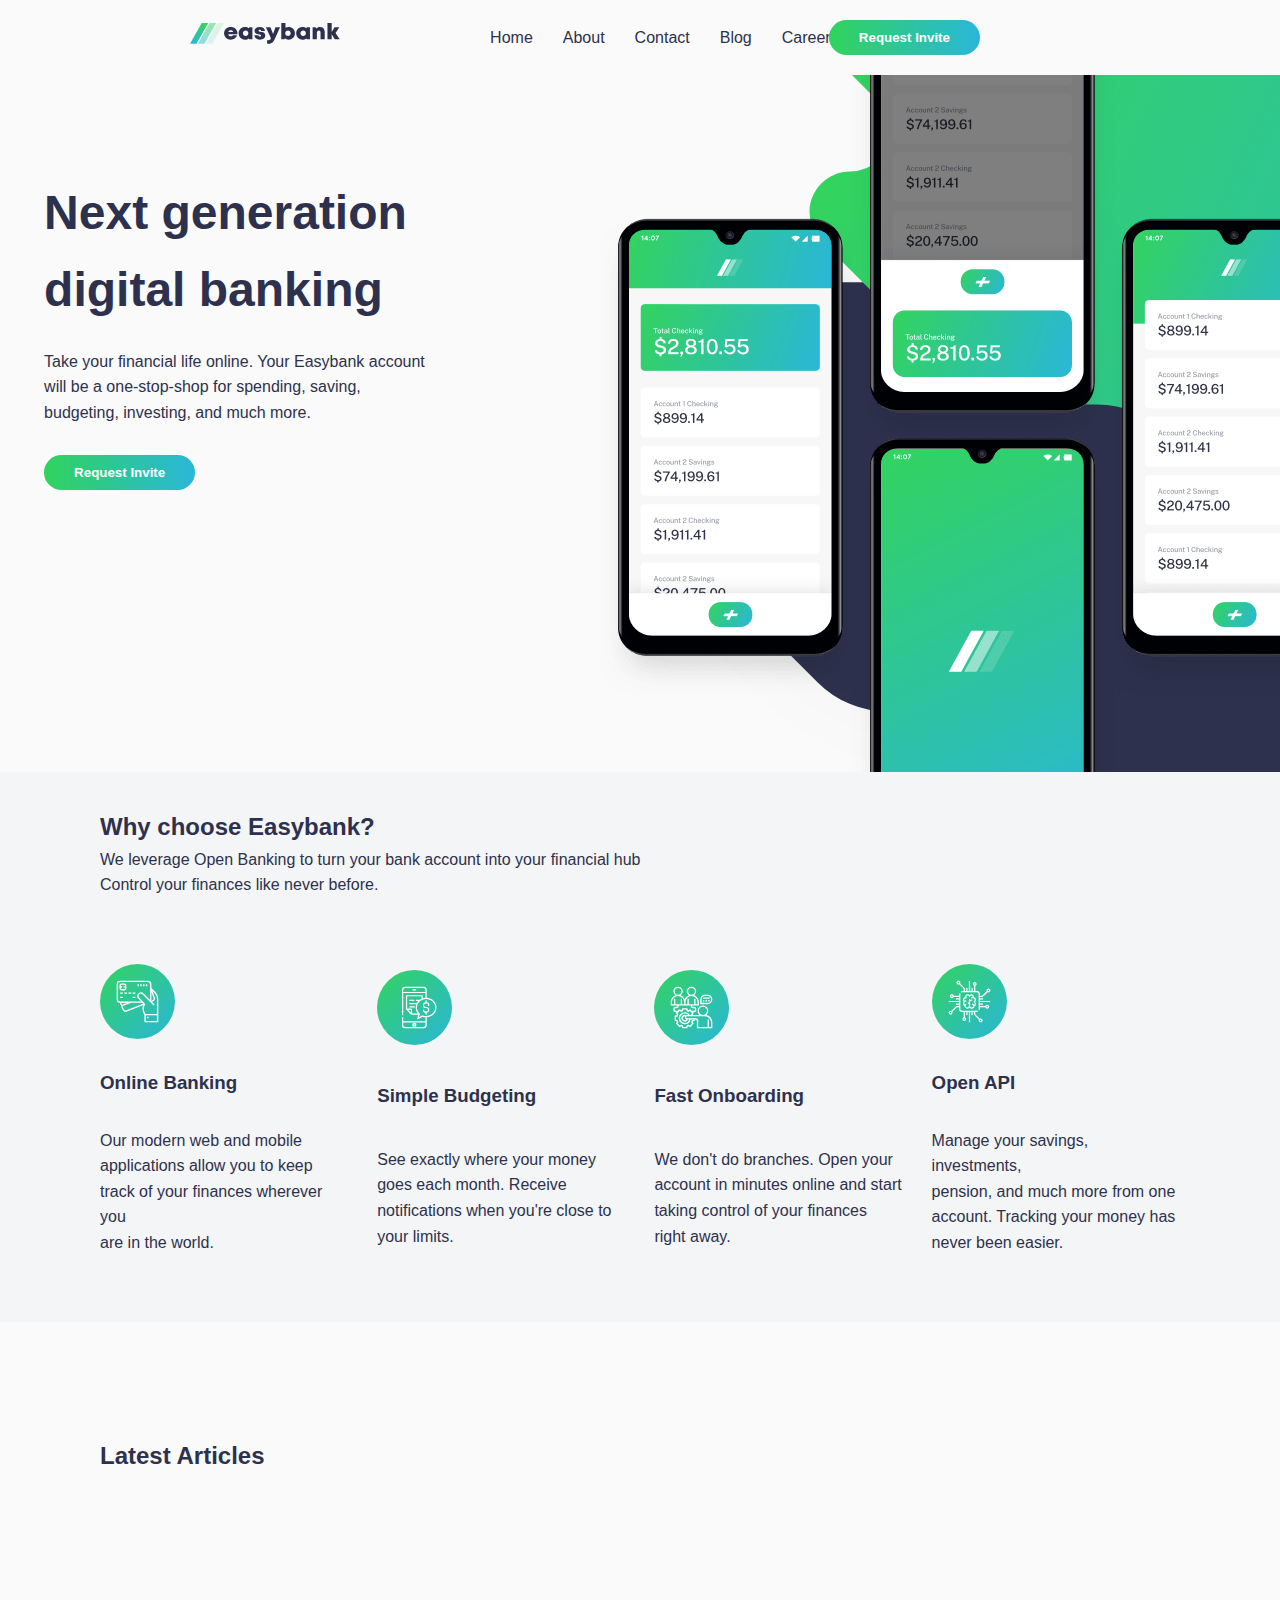
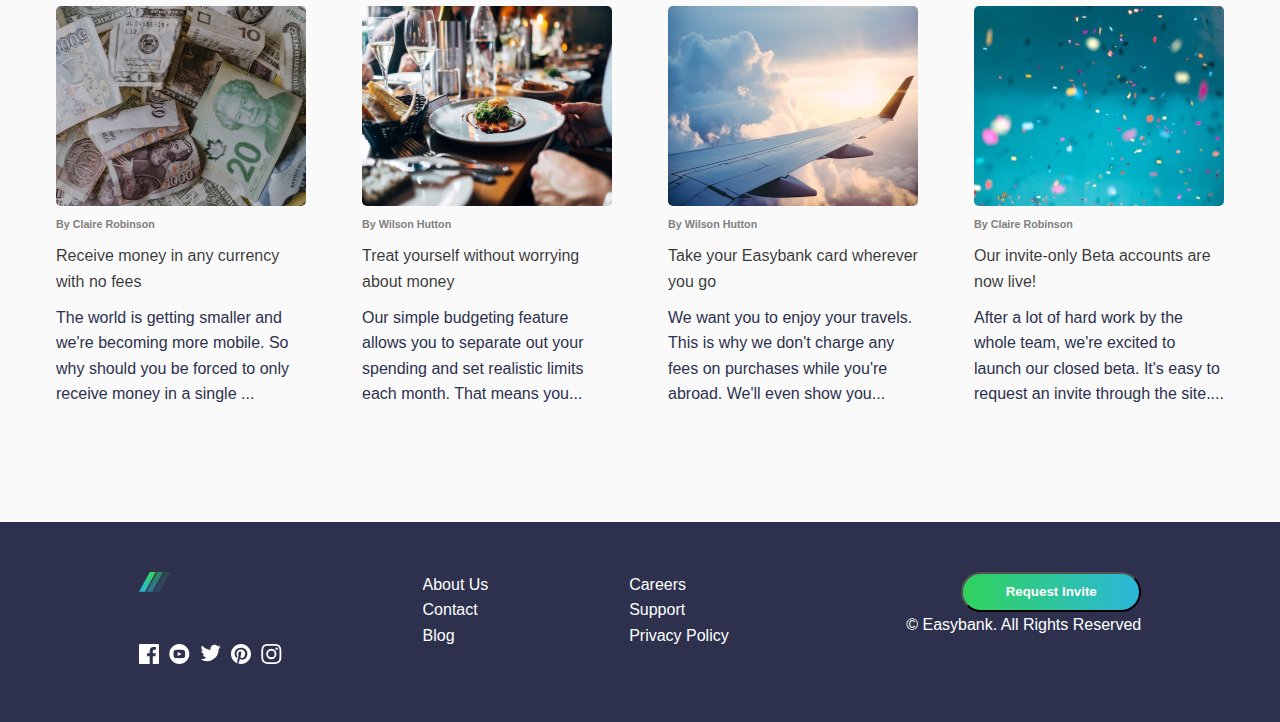
<file: index.html>
<!DOCTYPE html>
<html lang="en">
  <head>
    <meta charset="UTF-8" />
    <meta name="viewport" content="width=device-width, initial-scale=1.0" />
    <title>Document</title>
    <link rel="stylesheet" href="styles.css" />
  </head>
  <link
    rel="stylesheet"
    href="https://cdnjs.cloudflare.com/ajax/libs/font-awesome/6.6.0/css/all.min.css"
  />
  <body>
    <!-- Header Section -->
    <header class="colour">
      <!-- Logo Section -->
      <div class="logo">
        <a href="#"
          ><img src="./images/logo.svg2.svg" alt="Easybank Logo" class="logo"
        /></a>
      </div>

      <!-- Navigation Links -->

      <nav class="nav-links">
        <ul class="d-flex justify-content-center">
          <li><a id="e1" href="./home.html">Home</a></li>
          <li><a id="e1" href="./about.html">About</a></li>
          <li><a id="e1" href="./contact.html">Contact</a></li>
          <li><a id="e1" href="./blog.html">Blog</a></li>
          <li><a id="e1" href="./careers.html">Careers</a></li>
        </ul>
      </nav>
      
    </div>
    <div class="hamburger">
      <span></span>
      <span></span>
      <span></span>
  </div>
      <!-- <div class="ham">
        <ul>
          <li><i class="fa-solid fa-bars"></i></li>
        </ul>
      </div> -->

      <!-- Request Invite Button -->

      <button class="btn btn-1">Request Invite</button>
    </header>

    <!-- ----------------------------------------------------------------------------------------------------------------------------- -->

    <!-- Hero Section -->
    <section class="hero">
      <!-- Hero Text Section -->
      <div class="text sm-next-hero">
        <h1>
          Next generation<br />
          digital banking
        </h1>
        <p>
          Take your financial life online. Your Easybank account<br />
          will be a one-stop-shop for spending, saving,<br />
          budgeting, investing, and much more.
        </p>
        <button class="btn request-invite">Request Invite</button>
      </div>

      <!-- Hero Image Section -->
      <div class="mobile">
        <img src="./images/image-mockups.png" alt="mobile" />
      </div>
    </section>

    <!-- ----------------------------------------------------------------------------------------------------------------------------- -->

    <!-- Why Easybank Section -->
    <section class="why-easybank">
      <!-- Title and Introduction -->
      <div class="Easybank-conatiner">
        <h2 class="start">Why choose Easybank?</h2>
        <p class="start">
          We leverage Open Banking to turn your bank account into your financial
          hub<br />Control your finances like never before.
        </p>
      </div>

      <!-- Features Section -->
      <div class="features">
        <!-- Feature 1: Online Banking -->
        <div class="feature">
          <img src="./images/icon-online.svg" alt="Online Banking Icon" />
          <h3>Online Banking</h3>
          <p>
            Our modern web and mobile<br />
            applications allow you to keep<br />track of your finances wherever
            you<br />are in the world.
          </p>
        </div>

        <!-- Feature 2: Simple Budgeting -->
        <div class="feature">
          <img src="./images/icon-budgeting.svg" alt="Budgeting Icon" />
          <h3>Simple Budgeting</h3>
          <p>
            See exactly where your money <br />goes each month. Receive<br />notifications
            when you're close to<br />your limits.
          </p>
        </div>

        <!-- Feature 3: Fast Onboarding -->
        <div class="feature">
          <img src="./images/icon-onboarding.svg" alt="Onboarding Icon" />
          <h3>Fast Onboarding</h3>
          <p>
            We don't do branches. Open your<br />
            account in minutes online and start<br />
            taking control of your finances<br />
            right away.
          </p>
        </div>

        <!-- Feature 4: Open API -->
        <div class="feature">
          <img src="./images/icon-api.svg" alt="API Icon" />
          <h3>Open API</h3>
          <p>
            Manage your savings, investments,<br />
            pension, and much more from one <br />account. Tracking your money
            has<br />
            never been easier.
          </p>
        </div>
      </div>
    </section>

    <!-- ----------------------------------------------------------------------------------------------------------------------------- -->

    <!-- Latest Articles Section -->
    <section class="latest-articles">
      <div class="article-txt">
        <!-- Title -->
        <h2>Latest Articles</h2>
      </div>

      <!-- Articles -->
      <div class="articles">
        <!-- Article 1 -->
        <div class="article-albums">
          <img
            src="./images/image-currency.jpg"
            alt="Receive Money in any currency"
          />
          <h6>By Claire Robinson</h6>
          <p class="article-p1">Receive money in any currency with no fees</p>
          <p class="article-p2">
            The world is getting smaller and we're becoming more mobile. So why
            should you be forced to only receive money in a single ...
          </p>
        </div>

        <!-- Article 2 -->
        <div class="article-albums">
          <img
            src="./images/image-restaurant.jpg"
            alt="Treat yourself without worrying"
          />
          <h6>By Wilson Hutton</h6>
          <p class="article-p1">Treat yourself without worrying about money</p>
          <p>
            Our simple budgeting feature allows you to separate out your
            spending and set realistic limits each month. That means you...
          </p>
        </div>

        <!-- Article 3 -->
        <div class="article-albums">
          <img
            src="./images/image-plane.jpg"
            alt="Easybank card wherever you go"
          />
          <h6>By Wilson Hutton</h6>
          <p class="article-p1">Take your Easybank card wherever you go</p>
          <p>
            We want you to enjoy your travels. This is why we don't charge any
            fees on purchases while you're abroad. We'll even show you...
          </p>
        </div>

        <!-- Article 4 -->
        <div class="article-albums">
          <img src="./images/image-confetti.jpg" alt="Our invite-only beta" />
          <h6>By Claire Robinson</h6>
          <p class="article-p1">Our invite-only Beta accounts are now live!</p>
          <p>
            After a lot of hard work by the whole team, we're excited to launch
            our closed beta. It's easy to request an invite through the site....
          </p>
        </div>
      </div>
    </section>
    <!-- ----------------------------------------------------------------------------------------------------------------------------- -->

    <!-- Footer Section -->
    <footer class="first">
      <div class="container1">
        <!-- Footer Logo and Social Links -->
        <div class="footer-logo1">
          <div class="in-footer-logo">
            <img id="log" src="./images/logo.svg" alt="Easybank Logo" />
          </div>
          <!-- ------------- -->
          <div class="sociol-icon-container">
            <ul class="social-links">
              <li><img src="./images/icon-facebook.svg" alt="Facebook" /></li>
              <li><img src="./images/icon-youtube.svg" alt="YouTube" /></li>
              <li><img src="./images/icon-twitter.svg" alt="Twitter" /></li>
              <li><img src="./images/icon-pinterest.svg" alt="Pinterest" /></li>
              <li><img src="./images/icon-instagram.svg" alt="Instagram" /></li>
            </ul>
          </div>
          <!-- ------------- -->
        </div>

        <!-- Footer Links 1 -->
        <div class="footer-logo2">
          <ul class="footer-links">
            <li>About Us</li>
            <li>Contact</li>
            <li>Blog</li>
          </ul>
        </div>

        <!-- Footer Links 2 -->
        <div class="footer-logo3">
          <ul>
            <li>Careers</li>
            <li>Support</li>
            <li>Privacy Policy</li>
          </ul>
        </div>

        <!-- -------------------------------------------------------------------------------------------------- -->
      </div>

      <!-- Request Invite Button and Copyright -->
      <div class="container2">
        <button class="request-invite">Request Invite</button>
        <p>&copy; Easybank. All Rights Reserved</p>
      </div>
    </footer>
  </body>
</html>
</file>
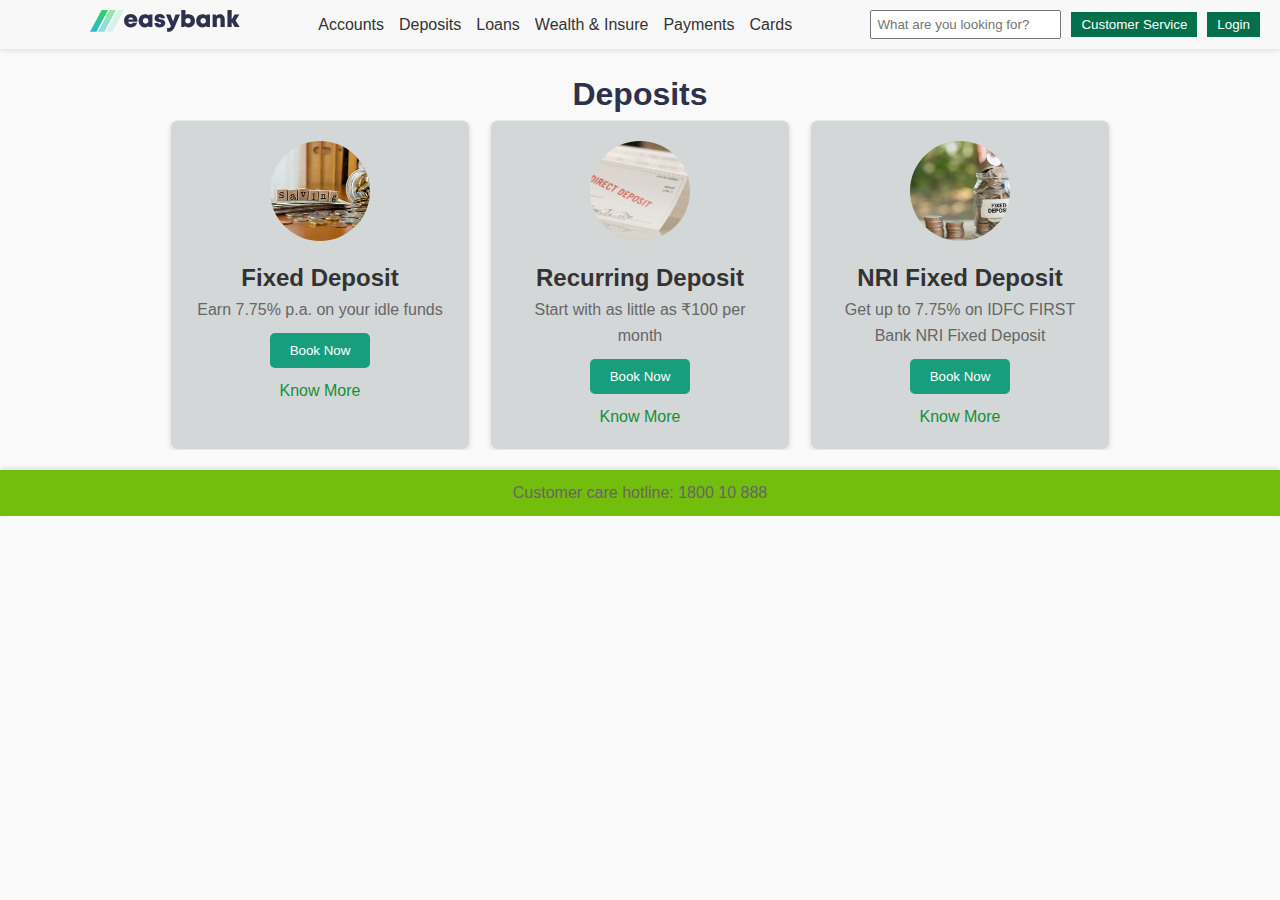
<file: about.html>
<!DOCTYPE html>
<html lang="en">
<head>
    <meta charset="UTF-8">
    <meta name="viewport" content="width=device-width, initial-scale=1.0">
    <title>Easybank - Deposits</title>
    <link rel="stylesheet" href="styles.css">
    <style>
        body, html {
    margin: 0;
    padding: 0;
    font-family: Arial, sans-serif;
}

.header {
    background-color: #f8f8f8;
    display: flex;
    justify-content: space-between;
    align-items: center;
    padding: 10px 20px;
    box-shadow: 0 2px 5px rgba(0, 0, 0, 0.1);
    position: relative;
}

.logo {
    font-weight: bold;
    color: aquamarine;
}

.navbar {
    display: flex;
    gap: 15px;
}

.navbar a {
    color: #333;
    text-decoration: none;
}

.hamburger {
    display: none;
    flex-direction: column;
    cursor: pointer;
    gap: 4px;
}

.hamburger span {
    width: 25px;
    height: 2px;
    background-color: #333;
}

.header-right {
    display: flex;
    align-items: center;
    gap: 10px;
}

.search-bar {
    padding: 5px;
}

.customer-service, .login {
    background-color: #02704a;
    color: white;
    border: none;
    padding: 5px 10px;
    cursor: pointer;
}

.content {
    text-align: center;
    padding: 20px;
}

.deposit-cards {
    display: flex;
    justify-content: center;
    gap: 20px;
    flex-wrap: wrap;
}

.card {
    background-color: #d4d7d8;
    border: 1px solid #eaeaea;
    border-radius: 8px;
    box-shadow: 0 2px 5px rgba(0, 0, 0, 0.1);
    width: 300px;
    padding: 20px;
    text-align: center;
}

.card-image {
    border-radius: 50%;
    width: 100px;
    height: 100px;
    object-fit: cover;
    margin-bottom: 10px;
}

h2 {
    color: #333;
}

p {
    color: #666;
}

.book-now {
    background-color: #179f7d;
    color: white;
    border: none;
    padding: 10px 20px;
    margin-top: 10px;
    cursor: pointer;
    border-radius: 5px;
}

.know-more {
    display: block;
    margin-top: 10px;
    color: #119137;
    text-decoration: none;
}

.footer {
    background-color: #73bd0c;
    text-align: center;
    padding: 10px;
    box-shadow: 0 -2px 5px rgba(0, 0, 0, 0.1);
}


@media (max-width: 750px) {
   
    .navbar {
        display: none;
    }

    .header-right {
        flex-direction: column;
        gap: 10px;
    }

    .deposit-cards {
        flex-direction: column;
        align-items: center;
    }

    .card {
        width: 80%;
    }
}


@media (max-width: 350px) {
    .hamburger {
        display: flex; 
        margin-left: 200px;
    }

    .navbar.active {
        display: flex; 
        flex-direction: column;
        align-items: center;
        background-color: #f8f8f8;
        position: absolute;
        top: 100%;
        left: 0;
        right: 0;
        padding: 10px 0;
        box-shadow: 0 2px 5px rgba(0, 0, 0, 0.1);
    }

    .card {
        width: 90%;
    }

    .header, .header-right {
        flex-direction: column;
        align-items: center;
    }

    .search-bar {
        width: 90%;
    }

    .logo {
        font-size: 18px;
    }
}

    </style>
</head>
<body>
    <header class="header">
        <div class="logo">
            <img src="./images/logo 2.svg" alt="Easybank Logo">
        </div>
        <!-- <div class="logo">EASY Bank</div> -->
        <nav class="navbar" id="navbar">
            <a href="#">Accounts</a>
            <a href="#">Deposits</a>
            <a href="#">Loans</a>
            <a href="#">Wealth & Insure</a>
            <a href="#">Payments</a>
            <a href="#">Cards</a>
        </nav>
        <div class="hamburger" id="hamburger">
            <span></span>
            <span></span>
            <span></span>
        </div>
        <div class="header-right">
            <input type="text" placeholder="What are you looking for?" class="search-bar">
            <button class="customer-service">Customer Service</button>
            <button class="login">Login</button>
        </div>
    </header>
    
    <main class="content">
        <h1>Deposits</h1>
    <div class="deposit-cards">
        <div class="card">
            <img src="./deposite...jpeg" alt="Fixed Deposit" class="card-image">
            <h2>Fixed Deposit</h2>
            <p>Earn 7.75% p.a. on your idle funds</p>
            <button class="book-now">Book Now</button>
            <a href="" class="know-more">Know More</a>
        </div>
        <div class="card">
            <img src="./Direct-Deposit.webp" alt="Recurring Deposit" class="card-image">
            <h2>Recurring Deposit</h2>
            <p>Start with as little as ₹100 per month</p>
            <button class="book-now">Book Now</button>
            <a href="" class="know-more">Know More</a>
        </div>
        <div class="card">
            <img src="./fixed-deposit-sixteen_nine.jpg" alt="NRI Fixed Deposit" class="card-image">
            <h2>NRI Fixed Deposit</h2>
            <p>Get up to 7.75% on IDFC FIRST Bank NRI Fixed Deposit</p>
            <button class="book-now">Book Now</button>
            <a href="./deposite...jpeg" class="know-more">Know More</a>
        </div>
    </div>
    </main>

    <footer class="footer">
        <p>Customer care hotline: 1800 10 888</p>
    </footer>

   
</body>
</html>
</file>
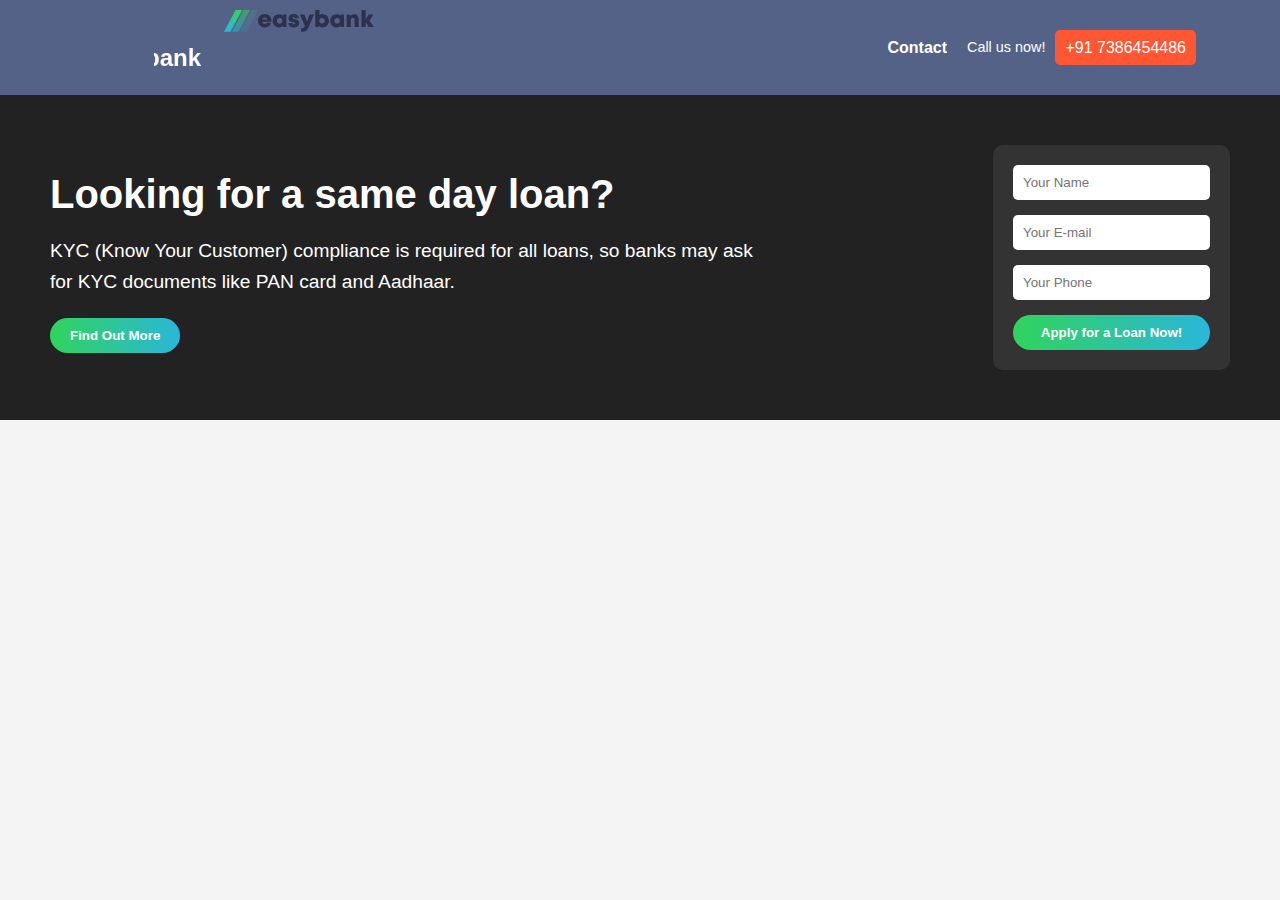
<file: contact.html>
<!DOCTYPE html>
<html lang="en">
<head>
    <meta charset="UTF-8">
    <meta name="viewport" content="width=device-width, initial-scale=1.0">
    <title>Easybank</title>
    <link rel="stylesheet" href="styles.css">
    <style>
        * {
    margin: 0;
    padding: 0;
    box-sizing: border-box;
}

body {
    font-family: Arial, sans-serif;
    background-color: #f4f4f4;
}

header {
    background-color: #546288;
    color: #fff;
    padding: 10px 0;
}

.container {
    display: flex;
    justify-content: space-between;
    align-items: center;
    padding: 0 20px;
}

.logo h1 {
    color: #fff;
    font-size: 1.5em;
}

nav {
    display: flex;
    align-items: center;
}

.nav-links {
    list-style-type: none;
    display: flex;
}

.nav-links li {
    margin-left: 20px;
}

.nav-links a {
    text-decoration: none;
    color: #fff;
    font-weight: bold;
}

.contact-info {
    margin-left: 20px;
    display: flex;
    align-items: center;
}

.call-us {
    margin-right: 10px;
    font-size: 0.9em;
}

.phone-number {
    background-color: #ff5733;
    padding: 5px 10px;
    border-radius: 5px;
}

.hamburger {
    display: none;
    cursor: pointer;
    flex-direction: column;
    justify-content: space-between;
    height: 20px;
}

.hamburger span {
    width: 25px;
    height: 3px;
    background-color: #fff;
}

.hero {
    display: flex;
    justify-content: space-between;
    align-items: center;
    padding: 50px;
    background-color: #222;
    color: #fff;
    /* background-image: url(./pexels-karolina-grabowska-4968634.jpg); */
}

.hero-content {
    width: 60%;
}

.hero h2 {
    font-size: 2.5em;
    margin-bottom: 10px;
}

.hero p {
    font-size: 1.2em;
    margin-bottom: 20px;
}

.hero .btn {
    padding: 10px 20px;
    background-color: #ff5733;
    color: #fff;
    border: none;
    cursor: pointer;
}

.loan-form {
    background-color: #333;
    padding: 20px;
    border-radius: 10px;
}

.loan-form form {
    display: flex;
    flex-direction: column;
}

.loan-form input {
    padding: 10px;
    margin-bottom: 15px;
    border: none;
    border-radius: 5px;
}

.loan-form .btn {
    background-color: #ff5733;
    padding: 10px;
}

/* Responsive Styles */
@media (max-width: 750px) {
    .container {
        flex-direction: column;
    }
    .hero {
        flex-direction: column;
        align-items: flex-start;
    }
    .hero-content {
        width: 100%;
    }
}

@media (max-width: 350px) {
    .nav-links {
        display: none;
        flex-direction: column;
        background-color: #333;
        position: absolute;
        top: 60px;
        right: 20px;
        width: 200px;
        text-align: center;
    }

    .nav-links.active {
        display: flex;
    }

    .hamburger {
   
        display: flex;
        margin-left: 220px;
    }

    .container {
        flex-direction: column;
        justify-content: center;
        align-items: center;
    }

    .hero {
        flex-direction: column;
        align-items: center;
        text-align: center;
    }

    .loan-form {
        width: 100%;
        margin-top: 20px;
        transform: translateY(-400px);
    }

    .phone-number {
        padding: 5px;
    }
}

    </style>
</head>
<body>
    <header>
        <div class="container">
            <div class="logo">
                <img src="./images/logo.svg2.svg" alt="Easybank Logo" class="logo"
        />
               <marquee direction="right"> <h1>Easybank</h1></marquee>
            </div>
            <nav id="navbar">
                <ul class="nav-links">
                   
                    <li><a href="#">Contact</a></li>
                </ul>
                <div class="contact-info">
                    <span class="call-us">Call us now!</span>
                    <span class="phone-number">+91 7386454486</span>
                </div>
            </nav>
            <div class="hamburger">
                <span></span>
                <span></span>
                <span></span>
            </div>
        </div>
    </header>

    <section class="hero">
        <div class="hero-content">
            <h2>Looking for a same day loan?</h2>
            <p>KYC (Know Your Customer) compliance is required for all loans, so banks may ask for KYC documents like PAN card and Aadhaar.</p>
            <button class="btn">Find Out More</button>
        </div>
        <div class="loan-form">
            <form>
                <input type="text" placeholder="Your Name">
                <input type="email" placeholder="Your E-mail">
                <input type="text" placeholder="Your Phone">
                <button type="submit" class="btn">Apply for a Loan Now!</button>
            </form>
        </div>
    </section>

    
</body>
</html>
</file>
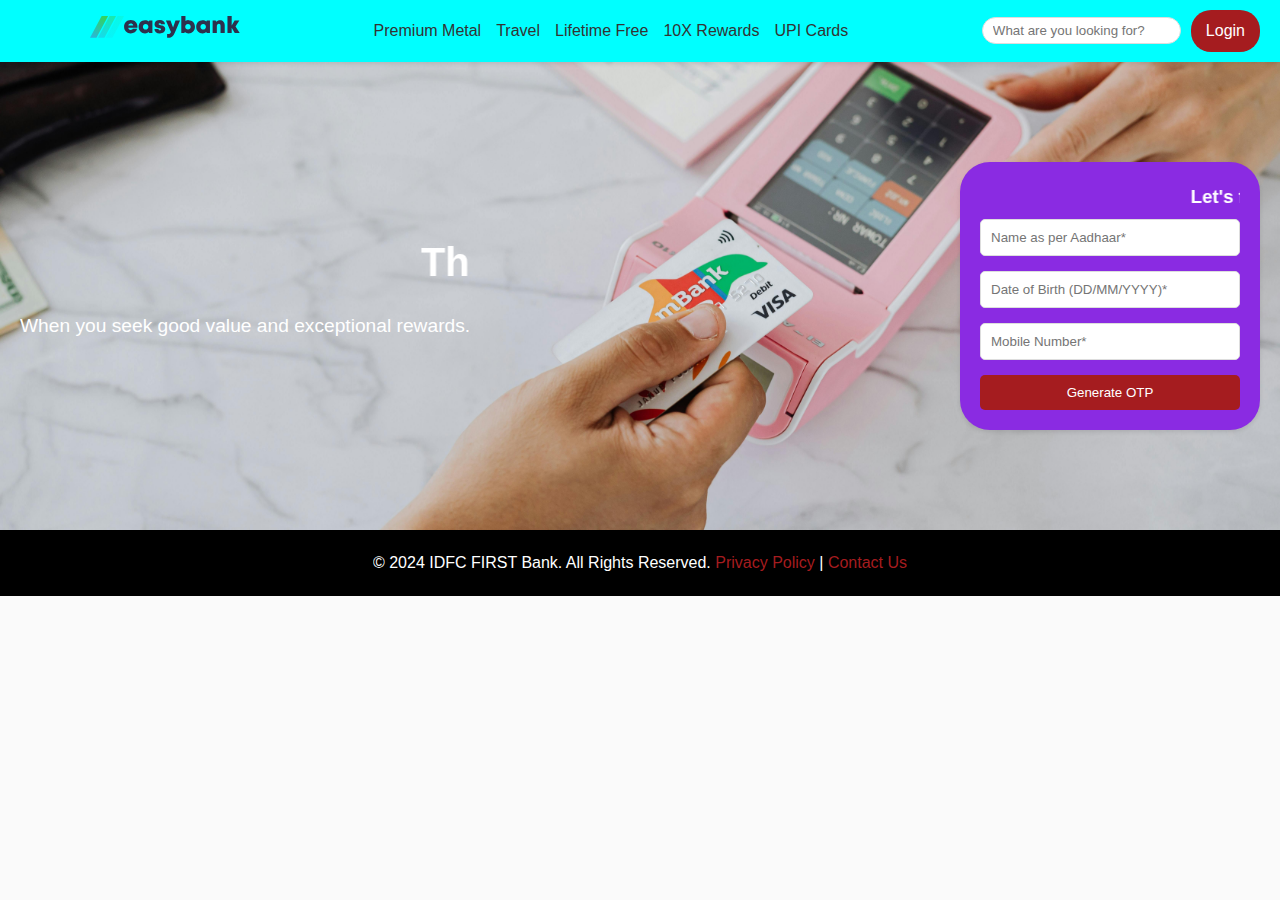
<file: home.html>
<!DOCTYPE html>
<html lang="en">
<head>
    <meta charset="UTF-8">
    <meta name="viewport" content="width=device-width, initial-scale=1.0">
    <title>Easybank - Home</title>
    <link rel="stylesheet" href="styles.css">
    <style>
        /* General Styles */
        body, html {
            margin: 0;
            padding: 0;
            font-family: 'Arial', sans-serif;
        }

        header {
            background-color: aqua;
            padding: 10px 20px;
            display: flex;
            align-items: center;
            justify-content: space-between;
            box-shadow: 0 2px 4px rgba(0, 0, 0, 0.1);
        }

        .logo img {
            width: 120px;
        }

        .nav-links {
            display: flex;
            gap: 15px;
        }

        .nav-links a {
            text-decoration: none;
            color: #333;
            font-weight: 500;
        }

        .search-bar {
            display: flex;
            align-items: center;
            gap: 10px;
        }

        .search-bar input {
            padding: 5px 10px;
            border: 1px solid #ddd;
            border-radius: 20px;
            outline: none;
        }

        .login-btn {
            background-color: #a51c1f;
            color: #fff;
            padding: 8px 15px;
            border-radius: 20px;
            text-decoration: none;
            transition: background-color 0.3s;
        }

        .login-btn:hover {
            background-color: #8f1619;
        }

        .hero {
            background: url('https://via.placeholder.com/1200x400?text=Credit+Card+Hero+Image') center/cover no-repeat;
            padding: 100px 20px;
            color: #fff;
            display: flex;
            align-items: center;
            justify-content: space-between;
            background-image: url(./pexels-karolina-grabowska-4968634.jpg);
        }

        .hero-text {
            max-width: 50%;
        }

        .hero-text h1 {
            font-size: 2.5rem;
            margin-bottom: 10px;
        }

        .hero-text p {
            font-size: 1.2rem;
            margin-bottom: 20px;
        }

        .info-cards {
            display: flex;
            gap: 20px;
            margin-top: 20px;
        }

        .info-card {
            background: #fff;
            border-radius: 8px;
            padding: 15px;
            box-shadow: 0 2px 4px rgba(0, 0, 0, 0.1);
            text-align: center;
            flex: 1;
        }

        .form-container {
            background-color: blueviolet;
            padding: 20px;
            border-radius: 30px;
            box-shadow: 0 2px 4px rgba(0, 0, 0, 0.1);
            width: 300px;
        }
        
    

        .form-container input {
            width: 100%;
            padding: 10px;
            margin-bottom: 15px;
            border: 1px solid #ddd;
            border-radius: 5px;
        }

        .form-container .generate-btn {
            background-color: #a51c1f;
            color: #fff;
            width: 100%;
            padding: 10px;
            border-radius: 5px;
            border: none;
            cursor: pointer;
            transition: background-color 0.3s;
        }

        .form-container .generate-btn:hover {
            background-color: #8f1619;
        }

        footer {
            background-color: #000;
            color: #fff;
            padding: 20px;
            text-align: center;
        }

        footer a {
            color: #a51c1f;
            text-decoration: none;
        }

        /* Responsive Styles */
        @media (max-width: 768px) {
            .hero {
                flex-direction: column;
                align-items: center;
            }

            .hero-text {
                max-width: 100%;
                text-align: center;
            }

            .info-cards {
                flex-direction: column;
            }

            .form-container {
                width: 100%;
            }
        }
        @media (max-width: 350px) {
    header {
        flex-direction: column;
        align-items: flex-start;
    }

    .logo img {
        width: 100px; 
    }

    .nav-links {
        flex-direction: column;
        gap: 5px;
    }

    .nav-links a {
        font-size: 0.8rem; 
    }

    .search-bar {
        flex-direction: column;
        gap: 5px;
        width: 100%;
    }

    .search-bar input {
        width: 100%;
        margin-bottom: 5px; 
    }

    .login-btn {
        width: 100%;
        text-align: center;
    }

    .hero {
        flex-direction: column;
        align-items: center;
        padding: 50px 10px; 
    }

    .hero-text {
        max-width: 100%;
        text-align: center;
    }

    .hero-text h1 {
        font-size: 1.5rem; /
    }

    .hero-text p {
        font-size: 1rem;
    }

    .info-cards {
        flex-direction: column;
        gap: 10px;
    }

    .form-container {
        width: 100%;
        padding: 15px;
    }

    .form-container input {
        font-size: 0.9rem;
    }

    .form-container .generate-btn {
        padding: 8px;
        font-size: 0.9rem;
    }

    footer {
        font-size: 0.8rem; 
    }

    footer p {
        text-align: center;
    }

    footer a {
        display: block;
        margin: 5px 0;
    }
}

    </style>
</head>
<body>
    <header>
        <div class="logo">
            <img src="./images/logo 2.svg" alt="Easybank Logo">
        </div>
        <nav class="nav-links">
            <a href="#">Premium Metal</a>
            <a href="#"> Travel</a>
            <a href="#">Lifetime Free</a>
            <a href="#">10X Rewards</a>
            <a href="#">UPI Cards</a>
        </nav>
        <div class="search-bar">
            <input type="text" placeholder="What are you looking for?">
            <a href="#" class="login-btn">Login</a>
        </div>
    </header>

    <section class="hero">
        <div class="hero-text">
            <marquee direction="left"><h1>The Classic Practicalist</h1></marquee>
            <p>When you seek good value and exceptional rewards.</p>
           
        </div>
        <div class="form-container">
          <marquee> <h3>Let's find the best credit card for you</h3></marquee>
            <input type="text" placeholder="Name as per Aadhaar*">
            <input type="text" placeholder="Date of Birth (DD/MM/YYYY)*">
            <input type="text" placeholder="Mobile Number*">
            <button class="generate-btn">Generate OTP</button>
        </div>
    </section>

    <footer class="footer">
        <p>&copy; 2024 IDFC FIRST Bank. All Rights Reserved. <a href="#">Privacy Policy</a> | <a href="#">Contact Us</a></p>
    </footer>
</body>
</html>
</file>
<file: styles.css>
* * {
    margin: 0;
    padding: 0;
    box-sizing: border-box;
    overflow-x: hidden;
  }
  
  body {
    font-family: "Public Sans", sans-serif;
    color: hsl(233, 26%, 24%);
    line-height: 1.6;
    background-color: #fafafa;
    overflow-x: hidden;
  }
  
  .container {
    width: 90%;
    margin: 0 auto;
    max-width: 1200px;
  }
  
  header {
    display: flex;
    justify-content: space-between;
    align-items: center;
    padding: 20px 50px; /* Adjust for proper spacing */
    position: relative;
    z-index: 80;
  }
  
  header .logo img {
    width: 150px;
  }
  .logo{
      margin-left: 70px;
  }
  
  nav ul {
    display: flex;
    list-style: none;
  }
  
  nav ul li {
    margin-left: 30px;
  }
  
  nav ul li a {
    text-decoration: none;
    color: hsl(233, 26%, 24%);
    transform: translateX(-50px);
  }
  
  #e1:hover{
    color: blue;
  }
  
  .btn-1 {
    position: relative;
    left: -250px;
  }
  
  .btn {
    background: linear-gradient(to right, hsl(136, 65%, 51%), hsl(192, 70%, 51%));
    color: white;
    padding: 10px 30px;
    border-radius: 30px;
    text-decoration: none;
    font-weight: bold;
    z-index: 100; /* Bring the button to the front */
    position: relative; /* Ensure it can be layered on top */
    border: none;
  }
  .mobile {
    position: relative;
    transform: translate(130px, -200px);
    z-index: -1; /* Lower this value */
    background-image: url(./images/bg-intro-desktop.svg);
  }
  
  .hero {
    display: flex;
    justify-content: space-evenly;
    /*  align-items: center; */
    padding: 100px 0;
  
    background-repeat: no-repeat;
    background-position: 800px -250px;
  }
  
  .hero-content .text {
    max-width: 500px;
  }
  
  .hero h1 {
    font-size: 3rem;
    margin-bottom: 20px;
  }
  
  .hero p {
    margin-bottom: 30px;
  }
  
  .hero-img img {
    max-width: 100;
  }
  .hero a {
    margin-left: 180px;
  }
  /* .bg1{ */
  /* width: 600px;
      height: 500px;
      position: fixed;
      left: 700px;px;
      top: 4%;
      z-index: -2;
      background-position: top right; */
  /* background-image: url(./images/bg-intro-desktop.svg); */
  
  .why-easybank {
    text-align: center;
    padding-inline: 100px;
    display: flex;
    justify-content: space-evenly;
    flex-direction: column;
    background-color: #f4f5f7;
    height: 550px;
    /*     transform: translateY(-450px);
   */
    margin-top: -450px;
  }
  .start {
    text-align: start;
  }
  
  .features {
    display: flex;
    justify-content: space-between;
  }
  
  .feature {
    text-align: start;
    display: flex;
    width: 23%;
    flex-direction: column;
    justify-content: space-evenly;
    height: 350px;
  }
  
  .feature img {
    height: 75px;
    width: 75px;
  }
  
  .latest-articles {
    /*     padding: 80px 0; */
    display: flex;
    flex-direction: column;
    height: 750px;
    margin-top: 50px;
    width: 100%;
    margin-inline: auto;
    justify-content: space-around;
  }
  
  .articles {
    display: flex;
    justify-content: space-evenly;
  }
  .article-txt {
    transform: translateX(100px);
  }
  
  article {
    width: 22%;
    background: #fff;
    padding: 20px;
    /* border-radius: 10px; */
    box-shadow: 0 5px 15px rgba(0, 0, 0, 0.1);
  }
  .article-albums {
    width: 250px;
    height: 450px;
    display: flex;
    flex-direction: column;
  }
  .article-albums img {
    width: 100%;
    height: 200px;
    border-radius: 5px;
    margin-bottom: 10px;
  }
  h6 {
    color: gray;
    margin-bottom: 10px;
  }
  
  .article-p1 {
    font-weight: 500;
    font-size: 16px;
    color: rgba(0, 0, 0, 0.789);
    margin-bottom: 10px;
  }
  
  footer {
    background: #2d314e;
  
    color: white;
  
    display: flex;
    justify-content: space-around;
    width: 100vw;
    height: auto;
    padding: 50px;
  }
  
  .container1 {
    display: flex;
    width: 50%;
    justify-content: space-between;
  }
  .social-links {
    display: flex;
    column-gap: 10px;
  }
  .footer-logo1 {
    height: 100px;
    display: flex;
    flex-direction: column;
    justify-content: space-between;
  }
  
  .container2 {
    width: auto;
    display: flex;
    flex-direction: column;
    text-align: start;
    align-items: end;
  }
  .container2 > button {
    width: 180px;
    height: 40px;
    color: white;
    font-weight: bold;
    border-radius: 20px;
    background: linear-gradient(to right, hsl(136, 65%, 51%), hsl(192, 70%, 51%));
  }
  
  @media (max-width: 750px) {
    /* Hide the additional button for smaller screens */
    .btn-1 {
      display: none;
    }
  
    /* Adjust the header for better alignment on mobile */
    header {
      flex-direction: column;
      padding: 10px 20px;
      text-align: center;
    }
  
    header .logo img {
      width: 120px;
    }
  
    nav ul {
      flex-direction: column;
      align-items: center;
    }
  
    nav ul li {
      margin-left: 0;
      margin-top: 10px;
    }
  
    /* Hero section adjustments */
    .hero {
      flex-direction: column-reverse;
      height: 1400px;
      align-items: center;
      padding: 50px 0;
      background-position: center -100px;
      background-size: cover;
    }
  
    .hero h1 {
      font-size: 2rem;
    }
  
    .hero p {
      margin-bottom: 20px;
    }
  
    .hero a {
      margin-left: 0;
    }
  
    .text {
      transform: translateY(-150px);
    }
  
    .mobile {
      transform: translate(0, 0);
      z-index: 1;
      margin-top: 20px;
      height: 700px;
      width: 100vw;
      object-fit: cover;
      transform: translateY(-150px);
    }
  
    .mobile > img {
      height: auto;
      height: 80%;
      width: 100%;
      margin-inline: auto;
    }
  
    /* Adjust features section */
    .why-easybank {
      flex-direction: column;
      padding-inline: 20px;
      margin-top: -200px;
      height: 900px !important;
    }
  
    .features {
      flex-direction: column;
      align-items: center;
    }
  
    .feature {
      width: 90%;
      margin-bottom: 20px;
      display: flex;
      flex-direction: row;
    }
  
    .Easybank-conatiner {
      height: 200px;
      margin-bottom: 50px;
    }
  
    /* Latest articles adjustments */
    .latest-articles {
      padding: 40px 0;
      height: auto;
    }
  
    .articles {
      flex-direction: column;
      align-items: center;
    }
  
    article {
      width: 90%;
      margin-bottom: 20px;
    }
  
    /* Footer adjustments */
    footer {
      flex-direction: column;
      text-align: center;
      padding: 20px;
    }
  
    .container1 {
      flex-direction: column;
      align-items: center;
      width: 100%;
    }
  
    .container2 {
      align-items: center;
    }
  
    .container2 > button {
      width: 150px;
      height: 40px;
    }
  }
  
  @media (max-width: 350px) {
    nav {
      display: none;
    }
    header {
        padding: 10px 20px;}
    header {
      display: flex;
      flex-direction: row;
      height: auto;
    }
    .colour {
      display: flex;
      flex-direction: row;
    }
    
    .hamburger {
      display: flex;
      margin-left: 220px;
      gap: 10px;
  }
  
    .mobile {
      height: 350px !important;
      position: relative;
      top: -270px;
      transform: translateY(-10px);
      background-position: -170px -150px;
      margin-bottom: 20px;
    }
  
    .sm-next-hero {
      transform: translateY(-500px);
      margin-top: 50px !important;
      text-align: center;
      padding-inline: 10px;
    }
  
    .why-easybank {
      transform: translateY(-420px);
      text-align: center;
      height: 1500px !important;
      display: flex;
      flex-direction: column;
      justify-content: space-around;
    }
    .Easybank-conatiner {
      height: 350px;
    }
  
    .features {
      height: 1100px;
      transform: translateY(-200px);
    }
  
    .feature {
      display: flex;
      flex-direction: column;
      justify-content: center;
      align-items: center;
      text-align: center;
      height: 550px;
      overflow-y: hidden;
    }
  
    .latest-articles {
      transform: translateY(-650px);
      height: auto;
    }
    footer {
      transform: translateY(-650px);
      height: auto;
    }
  
    body {
      height: 100vh !important;
    }
  }
</file>
